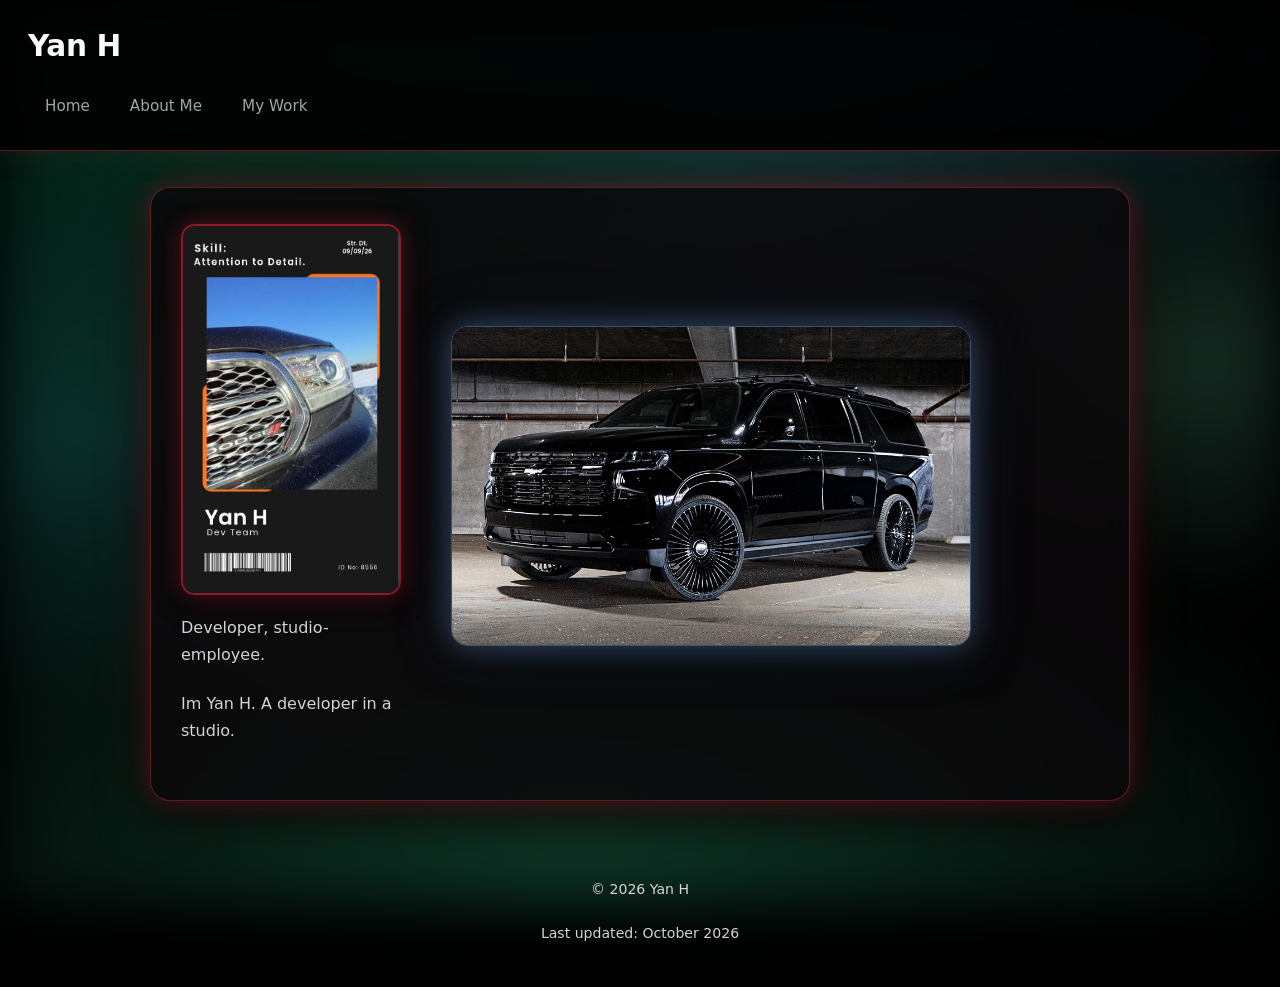
<file: index.html>
<!DOCTYPE html>
<html lang="en">
<head>
  <meta charset="UTF-8">
  <meta name="description" content="Welcome to the studio profile and home page.">
  <title>Yan H — Studio Profile</title>
  <link rel="stylesheet" href="css/style.css">
</head>
<body>
  <header>
    <h1>Yan H</h1>
    <nav>
      <a href="index.html">Home</a>
      <a href="about.html">About Me</a>
      <a href="work.html">My Work</a>
    </nav>
  </header>

  <main class="home-main">
    <div class="home-layout">
      <div class="home-left">
        <img src="images/avatar.png" alt="My ID card" class="id-card">
        <p>Developer, studio-employee.</p>
        <p>Im Yan H. A developer in a studio.</p>
      </div>
      <div class="home-right">
        <img src="images/suburban.jpg" alt="Black Chevy Suburban" class="suburban-img">
      </div>
    </div>
  </main>

<footer>
    <p>&copy; 2026 Yan H</p>
    <p>Last updated: October 2026</p>
  </footer>
  <script src="js/script.js"></script>
</body>
</html>
</file>
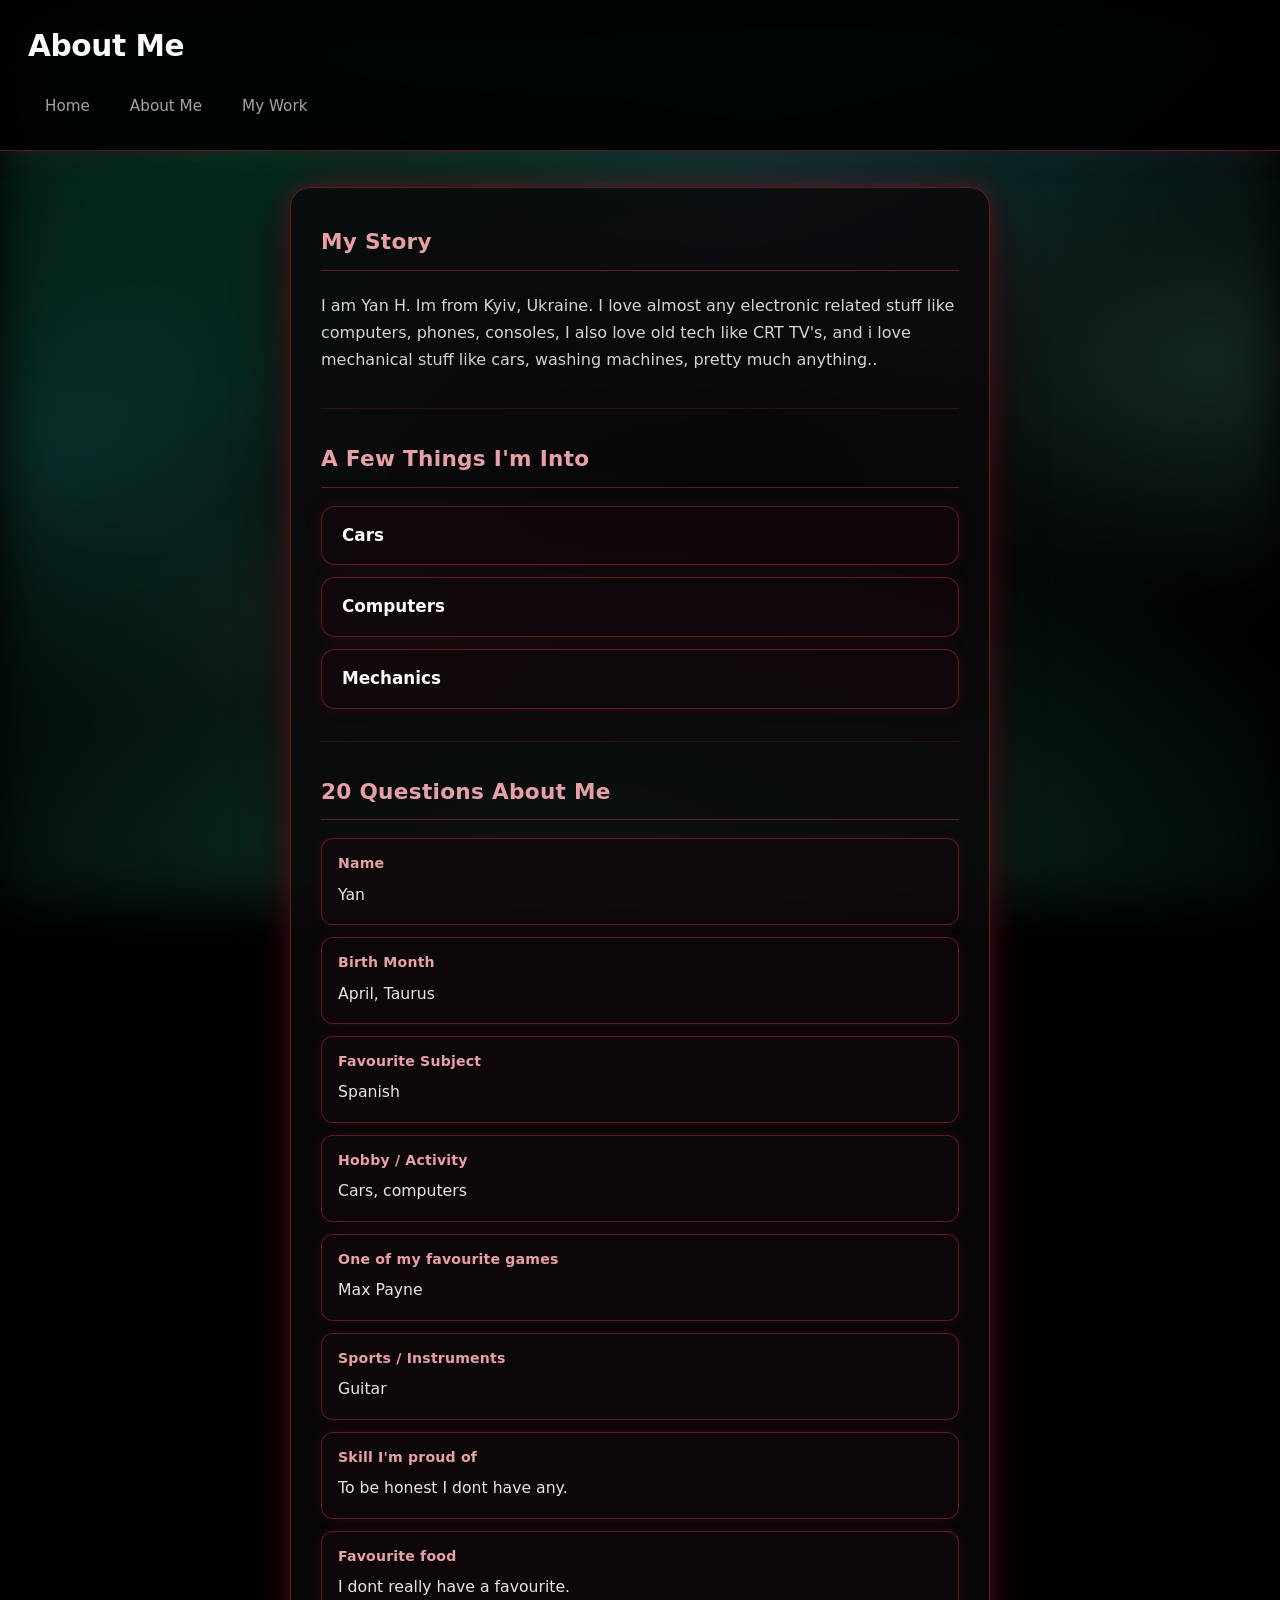
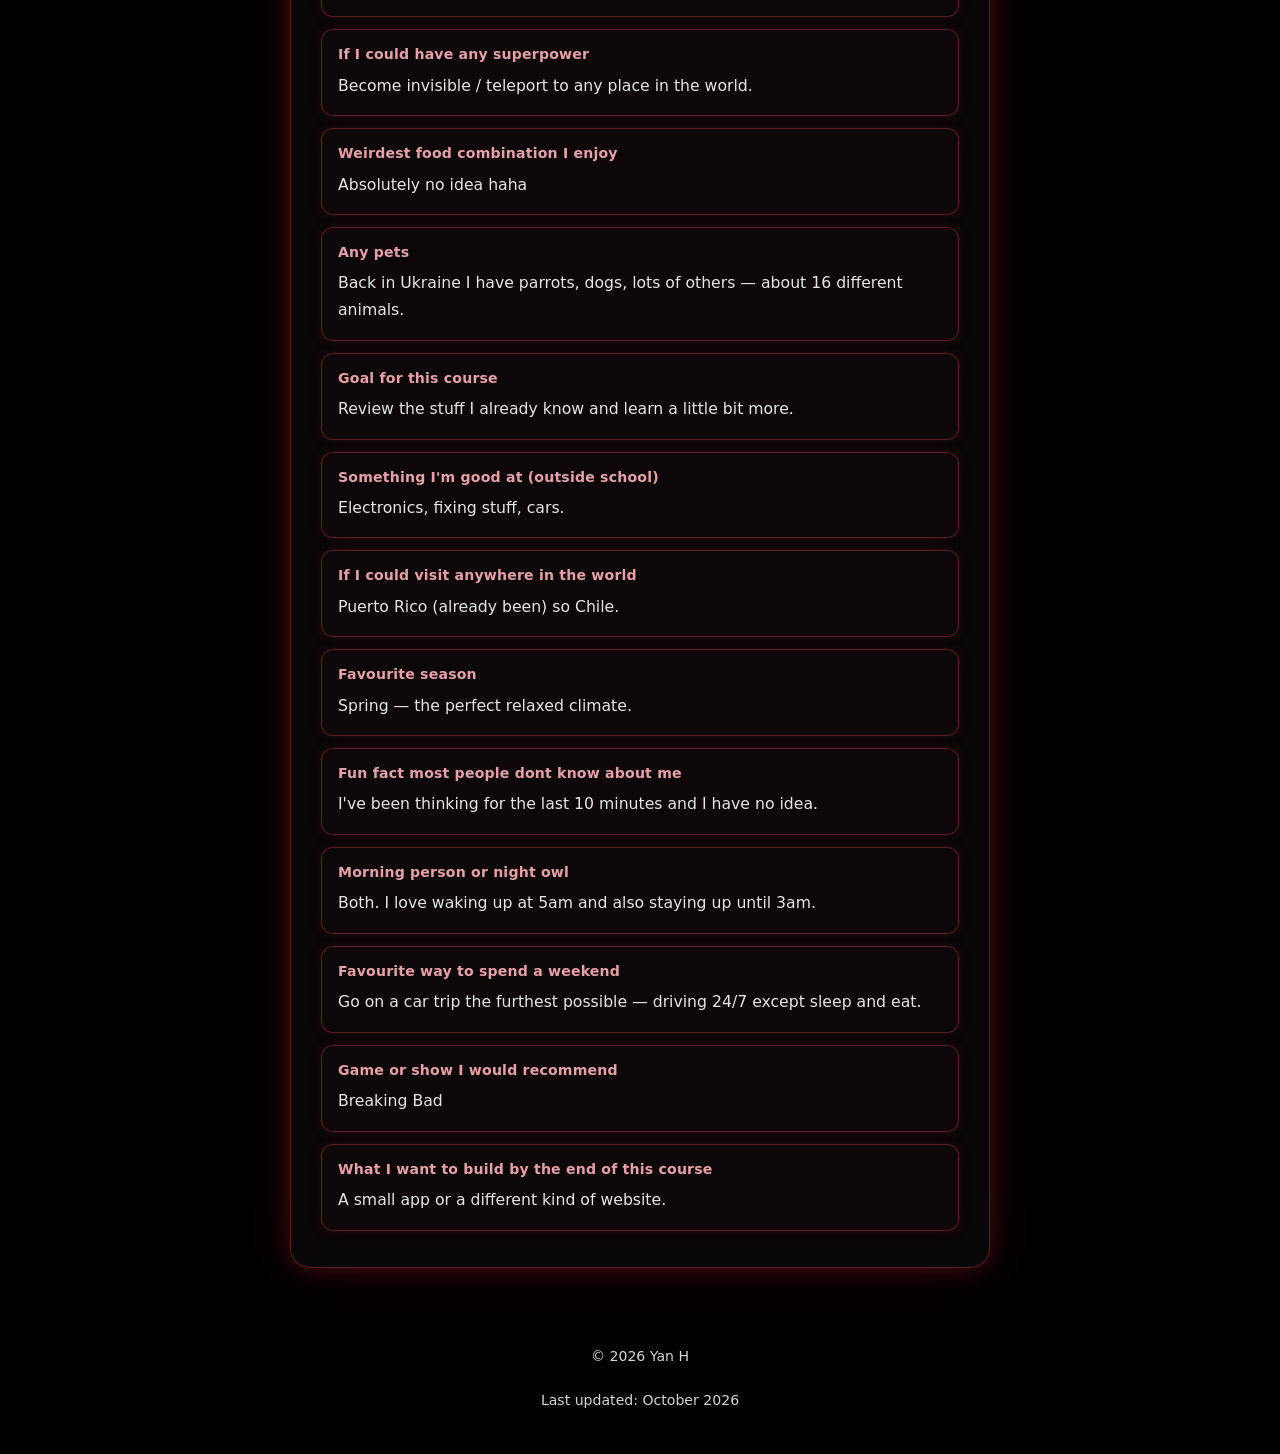
<file: about.html>
<!DOCTYPE html>
<html lang="en">
<head>
  <meta charset="UTF-8">
  <meta name="description" content="Learn more about me.">
  <title>About Me — Yan H</title>
  <link rel="stylesheet" href="css/style.css">
</head>
<body>
  <div class="stars-container">
    <div class="star"></div><div class="star"></div><div class="star"></div><div class="star"></div>
    <div class="star"></div><div class="star"></div><div class="star"></div><div class="star"></div>
    <div class="star"></div><div class="star"></div><div class="star"></div><div class="star"></div>
    <div class="star"></div><div class="star"></div><div class="star"></div><div class="star"></div>
    <div class="star"></div><div class="star"></div><div class="star"></div><div class="star"></div>
    <div class="star"></div><div class="star"></div><div class="star"></div><div class="star"></div>
  </div>

  <header>
    <h1>About Me</h1>
    <nav>
      <a href="index.html">Home</a>
      <a href="about.html">About Me</a>
      <a href="work.html">My Work</a>
    </nav>
  </header>

  <main>
    <h2>My Story</h2>
    <p>I am Yan H. Im from Kyiv, Ukraine. I love almost any electronic related stuff like computers, phones, consoles, I also love old tech like CRT TV's, and i love mechanical stuff like cars, washing machines, pretty much anything..</p>

    <hr>

    <h2>A Few Things I'm Into</h2>
    <ul class="skills-list">
      <li class="skill-pill">Cars <span class="skill-detail">I love long drives and working on them.</span></li>
      <li class="skill-pill">Computers <span class="skill-detail">Building, fixing and coding since I was a kid.</span></li>
      <li class="skill-pill">Mechanics <span class="skill-detail">Anything with moving parts — cars, washing machines, old tech.</span></li>
    </ul>

    <hr>

    <h2>20 Questions About Me</h2>
    <div class="questions-list">
      <div class="question-item">
        <span class="question-label">Name</span>
        <p class="question-answer">Yan</p>
      </div>
      <div class="question-item">
        <span class="question-label">Birth Month</span>
        <p class="question-answer">April, Taurus</p>
      </div>
      <div class="question-item">
        <span class="question-label">Favourite Subject</span>
        <p class="question-answer">Spanish</p>
      </div>
      <div class="question-item">
        <span class="question-label">Hobby / Activity</span>
        <p class="question-answer">Cars, computers</p>
      </div>
      <div class="question-item">
        <span class="question-label">One of my favourite games</span>
        <p class="question-answer">Max Payne</p>
      </div>
      <div class="question-item">
        <span class="question-label">Sports / Instruments</span>
        <p class="question-answer">Guitar</p>
      </div>
      <div class="question-item">
        <span class="question-label">Skill I'm proud of</span>
        <p class="question-answer">To be honest I dont have any.</p>
      </div>
      <div class="question-item">
        <span class="question-label">Favourite food</span>
        <p class="question-answer">I dont really have a favourite.</p>
      </div>
      <div class="question-item">
        <span class="question-label">If I could have any superpower</span>
        <p class="question-answer">Become invisible / teleport to any place in the world.</p>
      </div>
      <div class="question-item">
        <span class="question-label">Weirdest food combination I enjoy</span>
        <p class="question-answer">Absolutely no idea haha</p>
      </div>
      <div class="question-item">
        <span class="question-label">Any pets</span>
        <p class="question-answer">Back in Ukraine I have parrots, dogs, lots of others — about 16 different animals.</p>
      </div>
      <div class="question-item">
        <span class="question-label">Goal for this course</span>
        <p class="question-answer">Review the stuff I already know and learn a little bit more.</p>
      </div>
      <div class="question-item">
        <span class="question-label">Something I'm good at (outside school)</span>
        <p class="question-answer">Electronics, fixing stuff, cars.</p>
      </div>
      <div class="question-item">
        <span class="question-label">If I could visit anywhere in the world</span>
        <p class="question-answer">Puerto Rico (already been) so Chile.</p>
      </div>
      <div class="question-item">
        <span class="question-label">Favourite season</span>
        <p class="question-answer">Spring — the perfect relaxed climate.</p>
      </div>
      <div class="question-item">
        <span class="question-label">Fun fact most people dont know about me</span>
        <p class="question-answer">I've been thinking for the last 10 minutes and I have no idea.</p>
      </div>
      <div class="question-item">
        <span class="question-label">Morning person or night owl</span>
        <p class="question-answer">Both. I love waking up at 5am and also staying up until 3am.</p>
      </div>
      <div class="question-item">
        <span class="question-label">Favourite way to spend a weekend</span>
        <p class="question-answer">Go on a car trip the furthest possible — driving 24/7 except sleep and eat.</p>
      </div>
      <div class="question-item">
        <span class="question-label">Game or show I would recommend</span>
        <p class="question-answer">Breaking Bad</p>
      </div>
      <div class="question-item">
        <span class="question-label">What I want to build by the end of this course</span>
        <p class="question-answer">A small app or a different kind of website.</p>
      </div>
    </div>
  </main>

<footer>
    <p>&copy; 2026 Yan H</p>
    <p>Last updated: October 2026</p>
  </footer>
  <script src="js/script.js"></script>
</body>
</html>
</file>
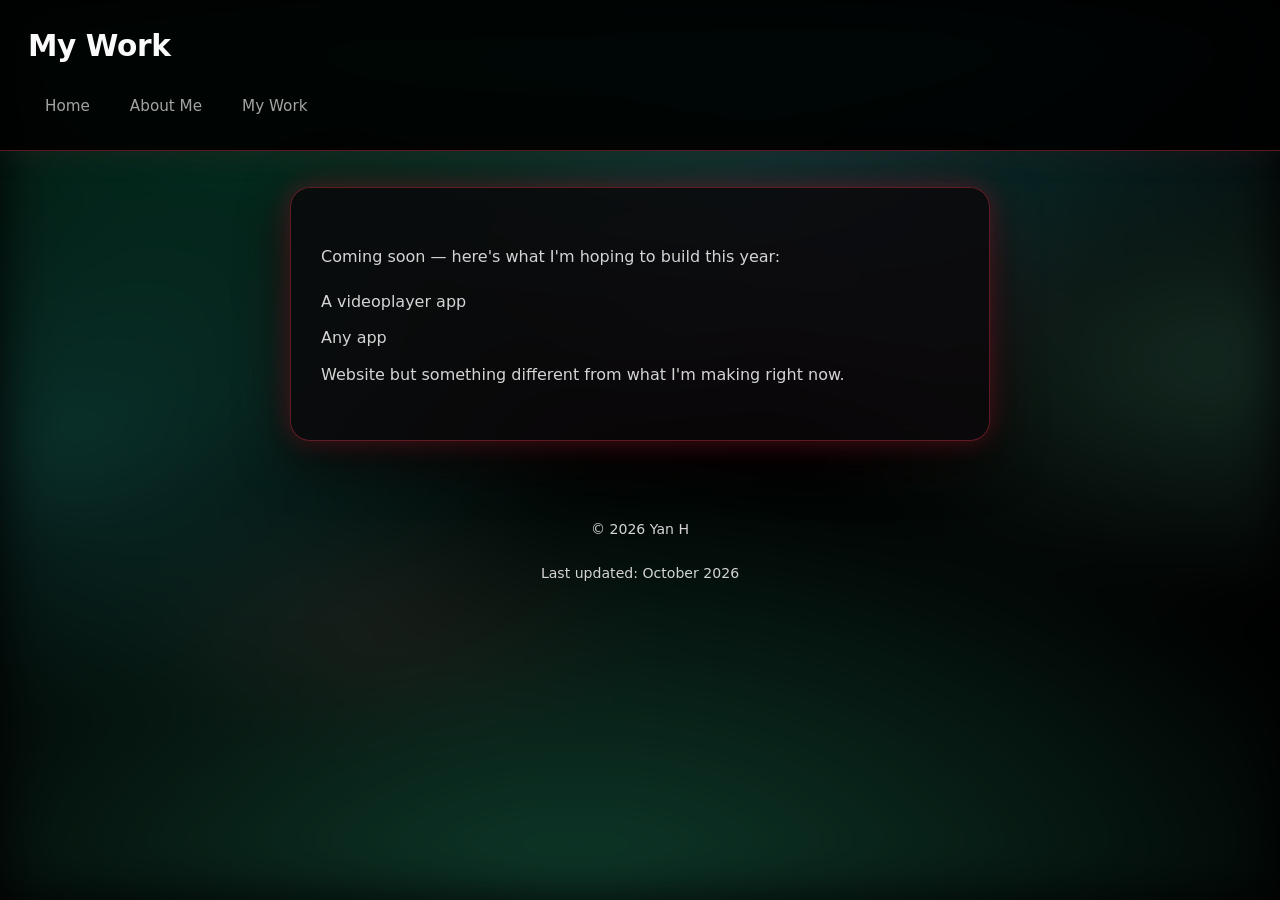
<file: work.html>
<!DOCTYPE html>
<html lang="en">
<head>
  <meta charset="UTF-8">
  <meta name="description" content="Explore the upcoming apps.">
  <title>My Work — Yan H</title>
  <link rel="stylesheet" href="css/style.css">
</head>
<body>
  <header>
    <h1>My Work</h1>
    <nav>
      <a href="index.html">Home</a>
      <a href="about.html">About Me</a>
      <a href="work.html">My Work</a>
    </nav>
  </header>

  <main>
    <p>Coming soon — here's what I'm hoping to build this year:</p>
    <ul>
      <li>A videoplayer app</li>
      <li>Any app</li>
      <li>Website but something different from what I'm making right now.</li>
    </ul>
  </main>

<footer>
    <p>&copy; 2026 Yan H</p>
    <p>Last updated: October 2026</p>
  </footer>
  <script src="js/script.js"></script>
</body>
</html>
</file>
<file: css/style.css>
* {
  box-sizing: border-box;
}

body {
  font-family: "Segoe UI", system-ui, -apple-system, sans-serif;
  background: #000000;
  color: #e5e5e5;
  margin: 0;
  padding: 0;
  line-height: 1.65;
  min-height: 100vh;
  overflow-x: hidden;
  position: relative;
}

/* Aurora background — all pages */
body::before {
  content: "";
  position: fixed;
  inset: 0;
  pointer-events: none;
  z-index: -2;
  background:
    radial-gradient(ellipse 120% 90% at 25% 0%, rgba(16, 185, 129, 0.35) 0%, transparent 60%),
    radial-gradient(ellipse 100% 80% at 70% -10%, rgba(34, 211, 238, 0.3) 0%, transparent 55%),
    radial-gradient(ellipse 110% 85% at 45% 100%, rgba(52, 211, 153, 0.28) 0%, transparent 60%),
    radial-gradient(ellipse 80% 60% at 5% 50%, rgba(45, 212, 191, 0.22) 0%, transparent 50%),
    radial-gradient(ellipse 70% 55% at 95% 40%, rgba(110, 231, 183, 0.18) 0%, transparent 50%),
    radial-gradient(ellipse 60% 40% at 60% 30%, rgba(167, 139, 250, 0.12) 0%, transparent 45%),
    radial-gradient(ellipse 50% 35% at 30% 70%, rgba(139, 26, 43, 0.15) 0%, transparent 40%);
  filter: blur(28px);
  animation: driftOrbs 12s ease-in-out infinite alternate;
}

@keyframes driftOrbs {
  0%   { transform: translate(0, 0) scale(1); }
  50%  { transform: translate(3%, -2%) scale(1.03); }
  100% { transform: translate(-2%, 3%) scale(0.98); }
}

/* Shooting stars — only on About */
.stars-container {
  position: fixed;
  inset: 0;
  pointer-events: none;
  z-index: -1;
  overflow: hidden;
}

.star {
  position: absolute;
  width: 110px;
  height: 1.5px;
  border-radius: 50%;
  opacity: 0;
  filter: drop-shadow(0 0 3px currentColor);
}

.star:nth-child(1)  { background: linear-gradient(90deg, transparent, #10b981, transparent); color: #10b981; top: 8%;  left: -5%;  transform: rotate(22deg);  animation: s1  3.2s linear infinite; animation-delay: 0s; }
.star:nth-child(2)  { background: linear-gradient(90deg, transparent, #22d3ee, transparent); color: #22d3ee; top: 22%; left: -10%; transform: rotate(-18deg); animation: s2  2.8s linear infinite; animation-delay: 0.5s; }
.star:nth-child(3)  { background: linear-gradient(90deg, transparent, #34d399, transparent); color: #34d399; top: 5%;  left: 25%;  transform: rotate(65deg);  animation: s3  3.5s linear infinite; animation-delay: 1.2s; }
.star:nth-child(4)  { background: linear-gradient(90deg, transparent, #2dd4bf, transparent); color: #2dd4bf; top: 38%; left: -15%; transform: rotate(8deg);   animation: s4  2.9s linear infinite; animation-delay: 0.8s; }
.star:nth-child(5)  { background: linear-gradient(90deg, transparent, #a78bfa, transparent); color: #a78bfa; top: 55%; left: -8%;  transform: rotate(-32deg); animation: s5  3.4s linear infinite; animation-delay: 1.7s; }
.star:nth-child(6)  { background: linear-gradient(90deg, transparent, #f472b6, transparent); color: #f472b6; top: 12%; left: 55%;  transform: rotate(105deg); animation: s6  2.6s linear infinite; animation-delay: 0.3s; }
.star:nth-child(7)  { background: linear-gradient(90deg, transparent, #facc15, transparent); color: #facc15; top: 70%; left: -12%; transform: rotate(12deg);  animation: s7  3.1s linear infinite; animation-delay: 2.0s; }
.star:nth-child(8)  { background: linear-gradient(90deg, transparent, #67e8f9, transparent); color: #67e8f9; top: 28%; left: 75%;  transform: rotate(-75deg); animation: s8  2.7s linear infinite; animation-delay: 1.4s; }
.star:nth-child(9)  { background: linear-gradient(90deg, transparent, #4ade80, transparent); color: #4ade80; top: 48%; left: -18%; transform: rotate(38deg);  animation: s9  3.0s linear infinite; animation-delay: 0.6s; }
.star:nth-child(10) { background: linear-gradient(90deg, transparent, #c084fc, transparent); color: #c084fc; top: 82%; left: 20%;  transform: rotate(-48deg); animation: s10 3.6s linear infinite; animation-delay: 1.9s; }
.star:nth-child(11) { background: linear-gradient(90deg, transparent, #6ee7b7, transparent); color: #6ee7b7; top: 15%; left: 40%;  transform: rotate(88deg);  animation: s11 2.5s linear infinite; animation-delay: 1.0s; }
.star:nth-child(12) { background: linear-gradient(90deg, transparent, #5eead4, transparent); color: #5eead4; top: 42%; left: 85%;  transform: rotate(-28deg); animation: s12 3.3s linear infinite; animation-delay: 1.5s; }
.star:nth-child(13) { background: linear-gradient(90deg, transparent, #f9a8d4, transparent); color: #f9a8d4; top: 65%; left: -6%;  transform: rotate(52deg);  animation: s13 2.4s linear infinite; animation-delay: 0.2s; }
.star:nth-child(14) { background: linear-gradient(90deg, transparent, #86efac, transparent); color: #86efac; top: 18%; left: -20%; transform: rotate(-8deg);  animation: s14 3.7s linear infinite; animation-delay: 2.3s; }
.star:nth-child(15) { background: linear-gradient(90deg, transparent, #7dd3fc, transparent); color: #7dd3fc; top: 58%; left: 65%;  transform: rotate(125deg); animation: s15 2.9s linear infinite; animation-delay: 1.1s; }
.star:nth-child(16) { background: linear-gradient(90deg, transparent, #e879f9, transparent); color: #e879f9; top: 32%; left: -14%; transform: rotate(20deg);  animation: s16 3.2s linear infinite; animation-delay: 1.6s; }
.star:nth-child(17) { background: linear-gradient(90deg, transparent, #a3e635, transparent); color: #a3e635; top: 88%; left: 8%;   transform: rotate(-55deg); animation: s17 2.8s linear infinite; animation-delay: 0.4s; }
.star:nth-child(18) { background: linear-gradient(90deg, transparent, #14b8a6, transparent); color: #14b8a6; top: 9%;  left: 70%;  transform: rotate(42deg);  animation: s18 3.4s linear infinite; animation-delay: 2.1s; }
.star:nth-child(19) { background: linear-gradient(90deg, transparent, #22d3ee, transparent); color: #22d3ee; top: 62%; left: -16%; transform: rotate(-22deg); animation: s19 2.7s linear infinite; animation-delay: 1.3s; }
.star:nth-child(20) { background: linear-gradient(90deg, transparent, #10b981, transparent); color: #10b981; top: 25%; left: 48%;  transform: rotate(78deg);  animation: s20 3.0s linear infinite; animation-delay: 0.7s; }
.star:nth-child(21) { background: linear-gradient(90deg, transparent, #f472b6, transparent); color: #f472b6; top: 78%; left: 80%;  transform: rotate(-42deg); animation: s21 3.5s linear infinite; animation-delay: 1.8s; }
.star:nth-child(22) { background: linear-gradient(90deg, transparent, #34d399, transparent); color: #34d399; top: 3%;  left: 12%;  transform: rotate(15deg);  animation: s22 2.6s linear infinite; animation-delay: 2.2s; }
.star:nth-child(23) { background: linear-gradient(90deg, transparent, #a78bfa, transparent); color: #a78bfa; top: 50%; left: -22%; transform: rotate(58deg);  animation: s23 3.1s linear infinite; animation-delay: 0.1s; }
.star:nth-child(24) { background: linear-gradient(90deg, transparent, #facc15, transparent); color: #facc15; top: 72%; left: 38%;  transform: rotate(-65deg); animation: s24 2.9s linear infinite; animation-delay: 1.5s; }

@keyframes s1  { 0% { opacity:0; transform: rotate(22deg)  translateX(0); } 8% { opacity:1; } 92% { opacity:1; } 100% { opacity:0; transform: rotate(22deg)  translateX(130vw); } }
@keyframes s2  { 0% { opacity:0; transform: rotate(-18deg) translateX(0); } 8% { opacity:1; } 92% { opacity:1; } 100% { opacity:0; transform: rotate(-18deg) translateX(140vw); } }
@keyframes s3  { 0% { opacity:0; transform: rotate(65deg)  translateX(0); } 8% { opacity:1; } 92% { opacity:1; } 100% { opacity:0; transform: rotate(65deg)  translateX(120vw); } }
@keyframes s4  { 0% { opacity:0; transform: rotate(8deg)   translateX(0); } 8% { opacity:1; } 92% { opacity:1; } 100% { opacity:0; transform: rotate(8deg)   translateX(145vw); } }
@keyframes s5  { 0% { opacity:0; transform: rotate(-32deg) translateX(0); } 8% { opacity:1; } 92% { opacity:1; } 100% { opacity:0; transform: rotate(-32deg) translateX(150vw); } }
@keyframes s6  { 0% { opacity:0; transform: rotate(105deg) translateX(0); } 8% { opacity:1; } 92% { opacity:1; } 100% { opacity:0; transform: rotate(105deg) translateX(115vw); } }
@keyframes s7  { 0% { opacity:0; transform: rotate(12deg)  translateX(0); } 8% { opacity:1; } 92% { opacity:1; } 100% { opacity:0; transform: rotate(12deg)  translateX(155vw); } }
@keyframes s8  { 0% { opacity:0; transform: rotate(-75deg) translateX(0); } 8% { opacity:1; } 92% { opacity:1; } 100% { opacity:0; transform: rotate(-75deg) translateX(130vw); } }
@keyframes s9  { 0% { opacity:0; transform: rotate(38deg)  translateX(0); } 8% { opacity:1; } 92% { opacity:1; } 100% { opacity:0; transform: rotate(38deg)  translateX(140vw); } }
@keyframes s10 { 0% { opacity:0; transform: rotate(-48deg) translateX(0); } 8% { opacity:1; } 92% { opacity:1; } 100% { opacity:0; transform: rotate(-48deg) translateX(135vw); } }
@keyframes s11 { 0% { opacity:0; transform: rotate(88deg)  translateX(0); } 8% { opacity:1; } 92% { opacity:1; } 100% { opacity:0; transform: rotate(88deg)  translateX(125vw); } }
@keyframes s12 { 0% { opacity:0; transform: rotate(-28deg) translateX(0); } 8% { opacity:1; } 92% { opacity:1; } 100% { opacity:0; transform: rotate(-28deg) translateX(145vw); } }
@keyframes s13 { 0% { opacity:0; transform: rotate(52deg)  translateX(0); } 8% { opacity:1; } 92% { opacity:1; } 100% { opacity:0; transform: rotate(52deg)  translateX(150vw); } }
@keyframes s14 { 0% { opacity:0; transform: rotate(-8deg)  translateX(0); } 8% { opacity:1; } 92% { opacity:1; } 100% { opacity:0; transform: rotate(-8deg)  translateX(160vw); } }
@keyframes s15 { 0% { opacity:0; transform: rotate(125deg) translateX(0); } 8% { opacity:1; } 92% { opacity:1; } 100% { opacity:0; transform: rotate(125deg) translateX(120vw); } }
@keyframes s16 { 0% { opacity:0; transform: rotate(20deg)  translateX(0); } 8% { opacity:1; } 92% { opacity:1; } 100% { opacity:0; transform: rotate(20deg)  translateX(140vw); } }
@keyframes s17 { 0% { opacity:0; transform: rotate(-55deg) translateX(0); } 8% { opacity:1; } 92% { opacity:1; } 100% { opacity:0; transform: rotate(-55deg) translateX(135vw); } }
@keyframes s18 { 0% { opacity:0; transform: rotate(42deg)  translateX(0); } 8% { opacity:1; } 92% { opacity:1; } 100% { opacity:0; transform: rotate(42deg)  translateX(130vw); } }
@keyframes s19 { 0% { opacity:0; transform: rotate(-22deg) translateX(0); } 8% { opacity:1; } 92% { opacity:1; } 100% { opacity:0; transform: rotate(-22deg) translateX(150vw); } }
@keyframes s20 { 0% { opacity:0; transform: rotate(78deg)  translateX(0); } 8% { opacity:1; } 92% { opacity:1; } 100% { opacity:0; transform: rotate(78deg)  translateX(125vw); } }
@keyframes s21 { 0% { opacity:0; transform: rotate(-42deg) translateX(0); } 8% { opacity:1; } 92% { opacity:1; } 100% { opacity:0; transform: rotate(-42deg) translateX(140vw); } }
@keyframes s22 { 0% { opacity:0; transform: rotate(15deg)  translateX(0); } 8% { opacity:1; } 92% { opacity:1; } 100% { opacity:0; transform: rotate(15deg)  translateX(155vw); } }
@keyframes s23 { 0% { opacity:0; transform: rotate(58deg)  translateX(0); } 8% { opacity:1; } 92% { opacity:1; } 100% { opacity:0; transform: rotate(58deg)  translateX(145vw); } }
@keyframes s24 { 0% { opacity:0; transform: rotate(-65deg) translateX(0); } 8% { opacity:1; } 92% { opacity:1; } 100% { opacity:0; transform: rotate(-65deg) translateX(150vw); } }

/* Dark metallic red accent (from your paint image) */
:root {
  --metal-red: #8B1A2B;
  --metal-red-bright: #A52A3A;
  --metal-red-glow: rgba(139, 26, 43, 0.45);
  --metal-red-soft: rgba(139, 26, 43, 0.18);
  --metal-red-border: rgba(165, 42, 58, 0.55);
}

header {
  background: rgba(0, 0, 0, 0.9);
  color: white;
  padding: 22px 28px;
  border-bottom: 1px solid var(--metal-red-border);
  box-shadow: 0 0 30px var(--metal-red-soft);
  backdrop-filter: blur(12px);
}

header h1 {
  color: #fafafa;
  margin: 0 0 14px 0;
  font-size: 1.85rem;
  font-weight: 700;
  letter-spacing: -0.4px;
}

nav {
  display: flex;
  gap: 6px;
  flex-wrap: wrap;
}

nav a {
  text-decoration: none;
  color: #a3a3a3;
  font-weight: 500;
  font-size: 0.95rem;
  padding: 8px 16px;
  border-radius: 999px;
  transition: all 0.25s ease;
  border: 1px solid transparent;
}

nav a:hover {
  color: #f5c2c7;
  background: var(--metal-red-soft);
  border-color: var(--metal-red-border);
  box-shadow: 0 0 18px var(--metal-red-glow);
}

/* Main card — dark metallic red ambient */
main {
  max-width: 700px;
  margin: 36px auto;
  padding: 36px 30px;
  background: rgba(12, 8, 10, 0.82);
  border-radius: 20px;
  border: 1px solid var(--metal-red-border);
  box-shadow:
    0 0 25px var(--metal-red-glow),
    0 0 60px var(--metal-red-soft),
    0 20px 50px rgba(0, 0, 0, 0.7);
  backdrop-filter: blur(16px);
}

h2 {
  color: #e8a0a8;
  font-size: 1.35rem;
  margin-top: 0;
  margin-bottom: 18px;
  padding-bottom: 10px;
  border-bottom: 1px solid var(--metal-red-border);
  letter-spacing: 0.3px;
}

p {
  padding: 3px 0;
  line-height: 1.7;
  color: #d4d4d4;
}

hr {
  border: none;
  border-top: 1px solid rgba(139, 26, 43, 0.35);
  margin: 32px 0;
}

img {
  max-width: 210px;
  border-radius: 14px;
  border: 2px solid var(--metal-red);
  box-shadow:
    0 0 20px var(--metal-red-glow),
    0 0 40px var(--metal-red-soft),
    0 8px 25px rgba(0, 0, 0, 0.5);
  display: block;
  margin-bottom: 16px;
}

footer {
  text-align: center;
  padding: 24px;
  color: #525252;
  font-size: 0.88rem;
  margin-top: 16px;
}

.skills-list {
  list-style: none;
  padding: 0;
  margin: 12px 0 0 0;
  display: flex;
  flex-direction: column;
  gap: 12px;
}

.skill-pill {
  color: #fafafa;
  cursor: pointer;
  padding: 15px 20px;
  background: rgba(20, 8, 12, 0.6);
  border: 1px solid var(--metal-red-border);
  border-radius: 14px;
  font-weight: 600;
  font-size: 1.05rem;
  transition: all 0.3s ease;
  user-select: none;
  box-shadow: 0 0 15px var(--metal-red-soft);
}

.skill-pill:hover {
  background: rgba(139, 26, 43, 0.2);
  border-color: var(--metal-red-bright);
  box-shadow: 0 0 28px var(--metal-red-glow);
  transform: translateY(-2px);
}

.skill-pill:active {
  transform: translateY(0);
}

.skill-detail {
  display: none;
  color: #e8b4b8;
  font-weight: 400;
  font-style: italic;
  font-size: 0.95rem;
  margin-top: 10px;
  padding-top: 10px;
  border-top: 1px dashed rgba(165, 42, 58, 0.4);
  line-height: 1.5;
}

.questions-list {
  display: flex;
  flex-direction: column;
  gap: 12px;
  margin-top: 6px;
}

.question-item {
  background: rgba(20, 8, 12, 0.5);
  border: 1px solid var(--metal-red-border);
  border-radius: 12px;
  padding: 13px 16px;
  transition: border-color 0.25s ease, background 0.25s ease, box-shadow 0.25s ease;
  box-shadow: 0 0 12px var(--metal-red-soft);
}

.question-item:hover {
  border-color: var(--metal-red-bright);
  background: rgba(139, 26, 43, 0.15);
  box-shadow: 0 0 22px var(--metal-red-glow);
}

.question-label {
  color: #e8a0a8;
  font-weight: 600;
  font-size: 0.88rem;
  display: block;
  margin-bottom: 3px;
  letter-spacing: 0.2px;
}

.question-answer {
  color: #e5e5e5;
  font-size: 0.98rem;
  margin: 0;
}

ul:not(.skills-list) {
  padding-left: 0;
  list-style: none;
}

ul:not(.skills-list) li {
  margin-bottom: 10px;
  color: #d4d4d4;
}

/* Ambient blocks (Work page + any other) */
.ambient {
  box-shadow:
    0 0 20px var(--metal-red-glow),
    0 0 45px var(--metal-red-soft);
  border: 1px solid var(--metal-red-border);
  border-radius: 14px;
  padding: 16px 20px;
  background: rgba(20, 8, 12, 0.55);
  list-style: none;
  margin-bottom: 12px;
  transition: box-shadow 0.25s ease, border-color 0.25s ease;
}

.ambient:hover {
  border-color: var(--metal-red-bright);
  box-shadow:
    0 0 30px var(--metal-red-glow),
    0 0 55px var(--metal-red-soft);
}
/* Home page layout — ID card left, Suburban right */
.home-layout {
  display: flex;
  gap: 28px;
  align-items: flex-start;
  flex-wrap: wrap;
}

.home-left {
  flex: 1;
  min-width: 200px;
}

.home-right {
  flex: 1;
  min-width: 240px;
}

.id-card {
  max-width: 210px;
}

/* Home page layout — ID card left, Suburban right */
.home-layout {
  display: flex;
  gap: 32px;
  align-items: flex-start;
  flex-wrap: wrap;
}

.home-left {
  flex: 0 0 auto;
  min-width: 200px;
}

.home-right {
  flex: 1;
  min-width: 280px;
}

.id-card {
  max-width: 210px;
}

.suburban-img {
  width: 100%;
  max-width: 520px;
  border-radius: 16px;
  border: 1px solid rgba(100, 140, 180, 0.45);
  box-shadow:
    0 0 20px rgba(90, 130, 180, 0.35),
    0 0 50px rgba(70, 110, 160, 0.2),
    0 12px 35px rgba(0, 0, 0, 0.55);
  display: block;
  transition: box-shadow 0.3s ease, border-color 0.3s ease;
}

.suburban-img:hover {
  border-color: rgba(120, 160, 200, 0.65);
  box-shadow:
    0 0 28px rgba(100, 150, 200, 0.45),
    0 0 65px rgba(80, 120, 170, 0.28),
    0 12px 40px rgba(0, 0, 0, 0.6);
}

@media (max-width: 700px) {
  .home-layout {
    flex-direction: column;
  }
  .suburban-img {
    max-width: 100%;
  }
}
/* ===== Home page — wide card + big Suburban ===== */
main.home-main {
  max-width: 980px;
}

.home-layout {
  display: flex;
  gap: 40px;
  align-items: center;
  flex-wrap: nowrap;
}

.home-left {
  flex: 0 0 230px;
}

.home-right {
  flex: 1 1 auto;
}

.id-card {
  max-width: 220px;
  width: 100%;
}

.suburban-img {
  width: 100%;
  height: auto;
  min-height: 320px;
  max-height: 380px;
  object-fit: cover;
  border-radius: 16px;
  border: 1px solid rgba(100, 140, 180, 0.55);
  box-shadow:
    0 0 28px rgba(90, 130, 180, 0.45),
    0 0 60px rgba(70, 110, 160, 0.25),
    0 14px 45px rgba(0, 0, 0, 0.55);
  display: block;
  transition: box-shadow 0.3s ease, border-color 0.3s ease;
}

.suburban-img:hover {
  border-color: rgba(130, 170, 210, 0.75);
  box-shadow:
    0 0 36px rgba(100, 150, 200, 0.55),
    0 0 80px rgba(80, 120, 170, 0.32),
    0 16px 50px rgba(0, 0, 0, 0.6);
}

@media (max-width: 800px) {
  main.home-main {
    max-width: 700px;
  }
  .home-layout {
    flex-direction: column;
    flex-wrap: wrap;
    align-items: flex-start;
  }
  .home-left {
    flex: 1 1 100%;
  }
  .home-right {
    flex: 1 1 100%;
    width: 100%;
  }
  .suburban-img {
    min-height: 220px;
    max-height: none;
  }
}
</file>
